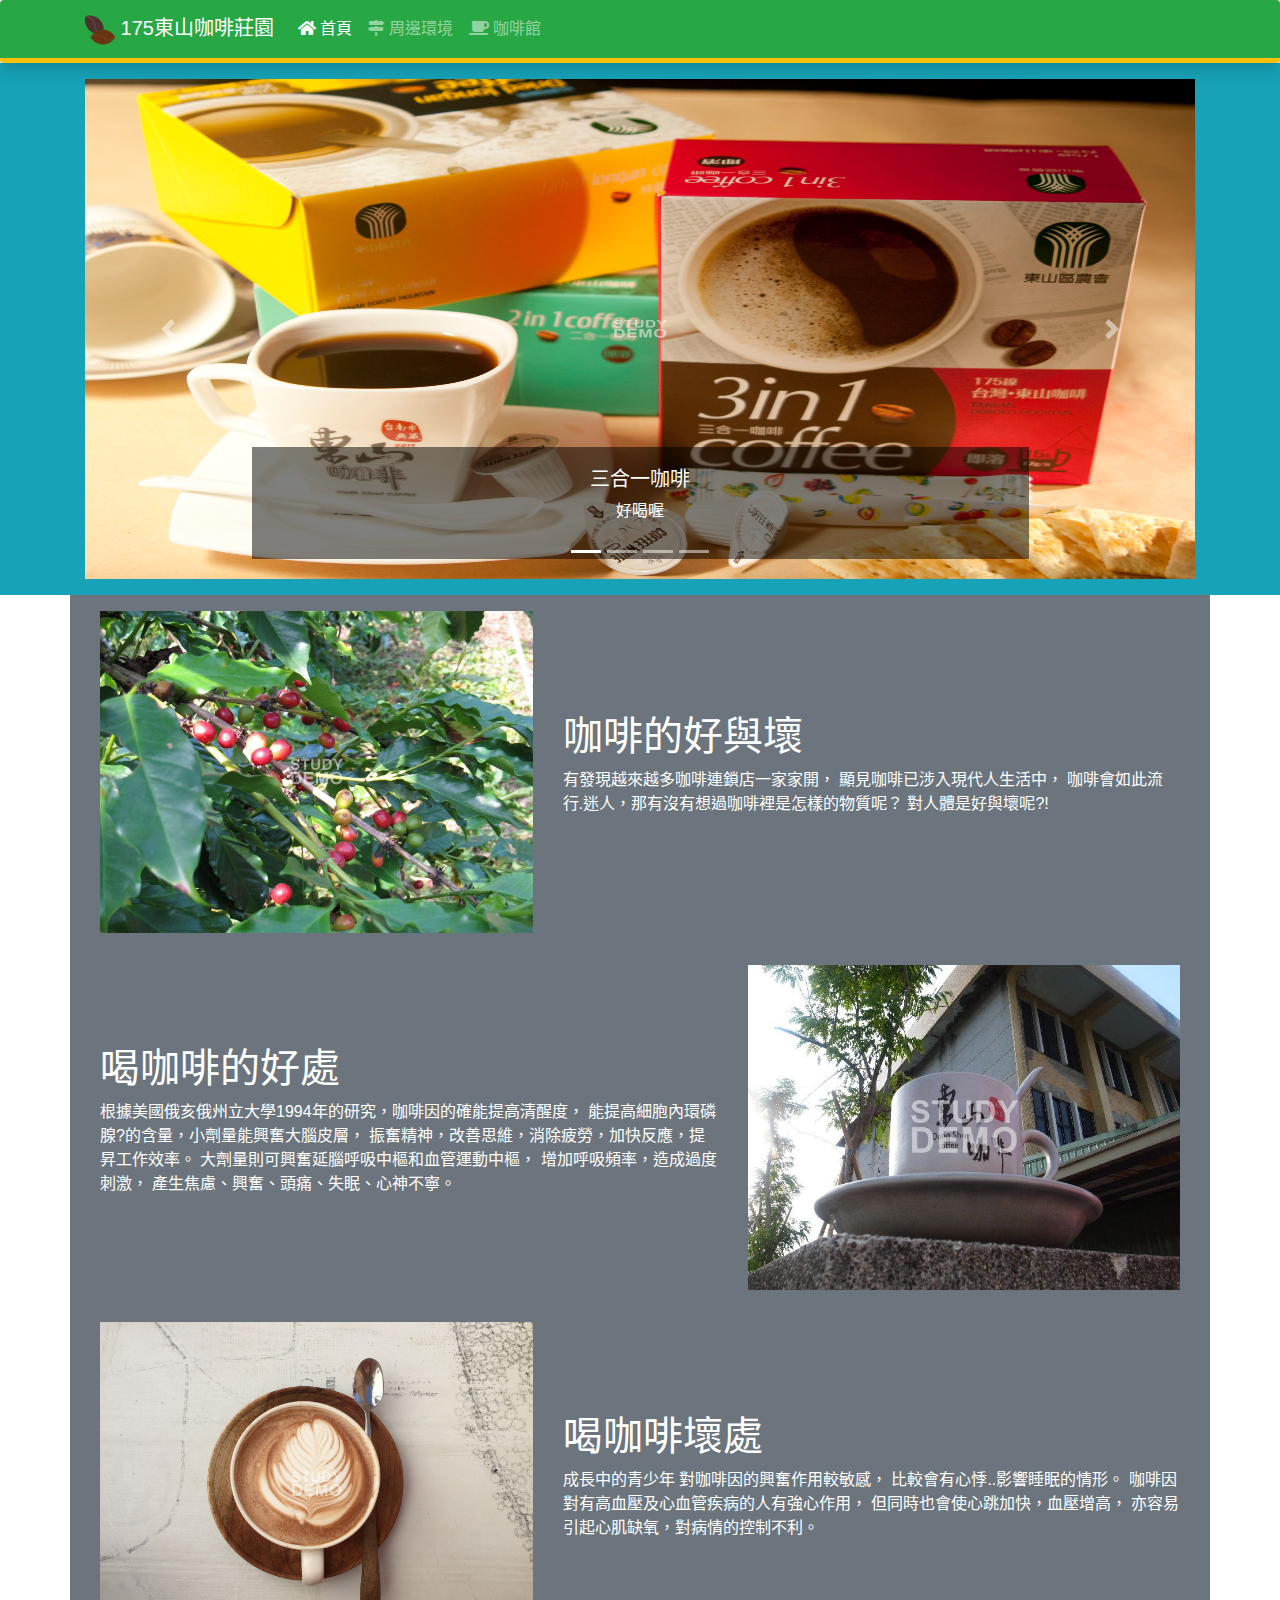
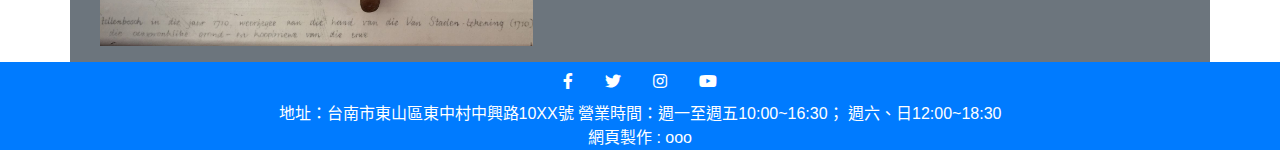
<file: index.html>
<!DOCTYPE html>
<html lang="zh-tw">

<head>
    <!-- Global site tag (gtag.js) - Google Analytics -->
<script async src="https://www.googletagmanager.com/gtag/js?id=UA-142176894-1"></script>
<script>
  window.dataLayer = window.dataLayer || [];
  function gtag(){dataLayer.push(arguments);}
  gtag('js', new Date());

  gtag('config', 'UA-142176894-1');
</script>

    <meta charset="UTF-8">
    <meta name="viewport" content="width=device-width, initial-scale=1.0">
    <meta http-equiv="X-UA-Compatible" content="ie=edge">
    <title>175東山咖啡莊園</title>

    <link rel="shortcut icon" href="./img/favicon.ico" type="image/x-icon">
    <link rel="stylesheet" href="./css/bootstrap.min.css">
    <link rel="stylesheet" href="./css/all.min.css">
    <link rel="stylesheet" href="./css/coffee.css">

</head>

<body>
    <nav class="navbar navbar-expand-lg navbar-dark bg-success border-bottom border-warning shadow rounded ">
        <!-- 自行加入 喔 -->
        <div class="container">

            <a class="navbar-brand" href="index.html"> <img src="./img/coffee64.png" width="30"> 175東山咖啡莊園 </a>
            <button class="navbar-toggler" type="button" data-toggle="collapse" data-target="#navbarSupportedContent"
                aria-controls="navbarSupportedContent" aria-expanded="false" aria-label="Toggle navigation">
                <span class="navbar-toggler-icon"></span>
            </button>
            <!--可摺疊喔  -->
            <div class="collapse navbar-collapse" id="navbarSupportedContent">
                <ul class="navbar-nav mr-auto">

                    <li class="nav-item active">
                        <a class="nav-link" href="index.html"> <i class=" fas fa-home"></i> 首頁</a>
                    </li>
                    <li class="nav-item">
                        <a class="nav-link" href="map.html"><i class=" fas fa-map-signs"></i> 周邊環境</a>
                    </li>

                    <li class="nav-item">
                        <a class="nav-link" href="shop.html"> <i class=" fas fa-coffee"></i> 咖啡館</a>
                    </li>
                </ul>

            </div>
        </div>
    </nav>

    <div class="container-fluid bg-info py-3">
        <div class="container">
            <div id="carouselExampleIndicators" class="carousel slide" data-ride="carousel">
                <ol class="carousel-indicators">
                    <li data-target="#carouselExampleIndicators" data-slide-to="0" class="active"></li>
                    <li data-target="#carouselExampleIndicators" data-slide-to="1"></li>
                    <li data-target="#carouselExampleIndicators" data-slide-to="2"></li>
                    <li data-target="#carouselExampleIndicators" data-slide-to="3"></li>
                </ol>
                <div class="carousel-inner">
                    <div class="carousel-item active">
                        <img src="./img/Coffee-goods_09.jpg" class="d-block w-100" alt="...">
                        <div class="carousel-caption d-none d-md-block">
                            <h5>三合一咖啡</h5>
                            <p>好喝喔</p>
                        </div>

                    </div>
                    <div class="carousel-item">
                        <img src="./img/banner-image_17.jpg" class="d-block w-100" alt="...">

                        <div class="carousel-caption d-none d-md-block">
                            <h5>特調咖啡</h5>
                            <p>真的很好喝喔</p>
                        </div>
                    </div>
                    <div class="carousel-item">
                        <img src="./img/dongshan-cafe_05.jpg" class="d-block w-100" alt="...">

                        <div class="carousel-caption d-none d-md-block">
                            <h5>咖啡館</h5>
                            <p>打卡好地方</p>
                        </div>
                    </div>

                    <div class="carousel-item">
                        <img src="./img/dongshan-cafe_08.jpg" class="d-block w-100" alt="...">


                        <div class="carousel-caption d-none d-md-block">
                            <h5>咖啡文化館</h5>
                            <p>認識咖啡文化</p>
                        </div>
                    </div>
                </div>
                <a class="carousel-control-prev" href="#carouselExampleIndicators" role="button" data-slide="prev">
                    <span class="carousel-control-prev-icon" aria-hidden="true"></span>
                    <span class="sr-only">Previous</span>
                </a>
                <a class="carousel-control-next" href="#carouselExampleIndicators" role="button" data-slide="next">
                    <span class="carousel-control-next-icon" aria-hidden="true"></span>
                    <span class="sr-only">Next</span>
                </a>
            </div>
        </div>
    </div>

    <div class="container fluid bg-secondary ">
        <div class="container">

            <div class="row">
                <!--
                文字配圖介紹
                文字 7  圖片 5 手機時 都是 12 
                -->

                <div class="col-12 col-md-5 my-3 myimg">

                    <img src="./img/banner-image_01.jpg" alt="" class="w-100">

                </div>
                <div class="col-12 col-md-7 text-white my-3 align-self-center mytext">
                    <h1>咖啡的好與壞</h1>
                    <p>

                        有發現越來越多咖啡連鎖店一家家開，
                        顯見咖啡已涉入現代人生活中，
                        咖啡會如此流行.迷人，那有沒有想過咖啡裡是怎樣的物質呢？
                        對人體是好與壞呢?!


                    </p>

                </div>

            </div>
            <div class="row">
                <div class="col-12 col-md-7 text-white my-3 align-self-center mytext">

                    <h1>喝咖啡的好處</h1>
                    <p>

                        根據美國俄亥俄州立大學1994年的研究，咖啡因的確能提高清醒度，
                        能提高細胞內環磷腺?的含量，小劑量能興奮大腦皮層，
                        振奮精神，改善思維，消除疲勞，加快反應，提昇工作效率。
                        大劑量則可興奮延腦呼吸中樞和血管運動中樞，
                        增加呼吸頻率，造成過度刺激，
                        產生焦慮、興奮、頭痛、失眠、心神不寧。


                    </p>


                </div>

                <div class="col-12 col-md-5 my-3 myimg ">
                    <img src="./img/banner-image_03.jpg" alt="" class="w-100">

                </div>

            </div>
            <div class="row">

                <div class="col-12 col-md-5 my-3 myimg">
                    <img src="./img/banner-image_05.jpg" alt="" class="w-100">

                </div>


                <div class="col-12 col-md-7 text-white my-3 align-self-center mytext">

                    <h1>喝咖啡壞處</h1>
                    <p>

                        成長中的青少年 對咖啡因的興奮作用較敏感，
                        比較會有心悸..影響睡眠的情形。
                        咖啡因對有高血壓及心血管疾病的人有強心作用，
                        但同時也會使心跳加快，血壓增高，
                        亦容易引起心肌缺氧，對病情的控制不利。


                    </p>


                </div>

            </div>

        </div>
    </div>

    <div class="container-fluid bg-primary">

        <div class="container text-white text-center" style="height:100px font-size:20px">

            <div class="row h-100">

                <div class="col-12 align-self-center">

                    <ul class="nav justify-content-center">
                        <li class="nav-item">
                            <a class="nav-link text-white active" href="https://www.facebook.com/coffedoroko"
                                target="_blank"><i class="fab fa-facebook-f"></i></a>
                        </li>
                        <li class="nav-item">
                            <a class="nav-link text-white" href="#"><i class="fab fa-twitter"></i></a>
                        </li>
                        <li class="nav-item">
                            <a class="nav-link text-white" href="#"><i class="fab fa-instagram"></i></a>
                        </li>
                        <li class="nav-item">
                            <a class="nav-link text-white" href="#"><i class="fab fa-youtube"></i></a>
                        </li>
                    </ul>

                    地址：台南市東山區東中村中興路10XX號

                    營業時間：週一至週五10:00~16:30； 週六、日12:00~18:30

                    <br>

                    網頁製作 : ooo
                </div>
            </div>
        </div>


    </div>


    <script src="./js/jquery-3.4.1.min.js"></script>
    <script src="./js/bootstrap.bundle.min.js"></script>

</body>

</html>
</file>
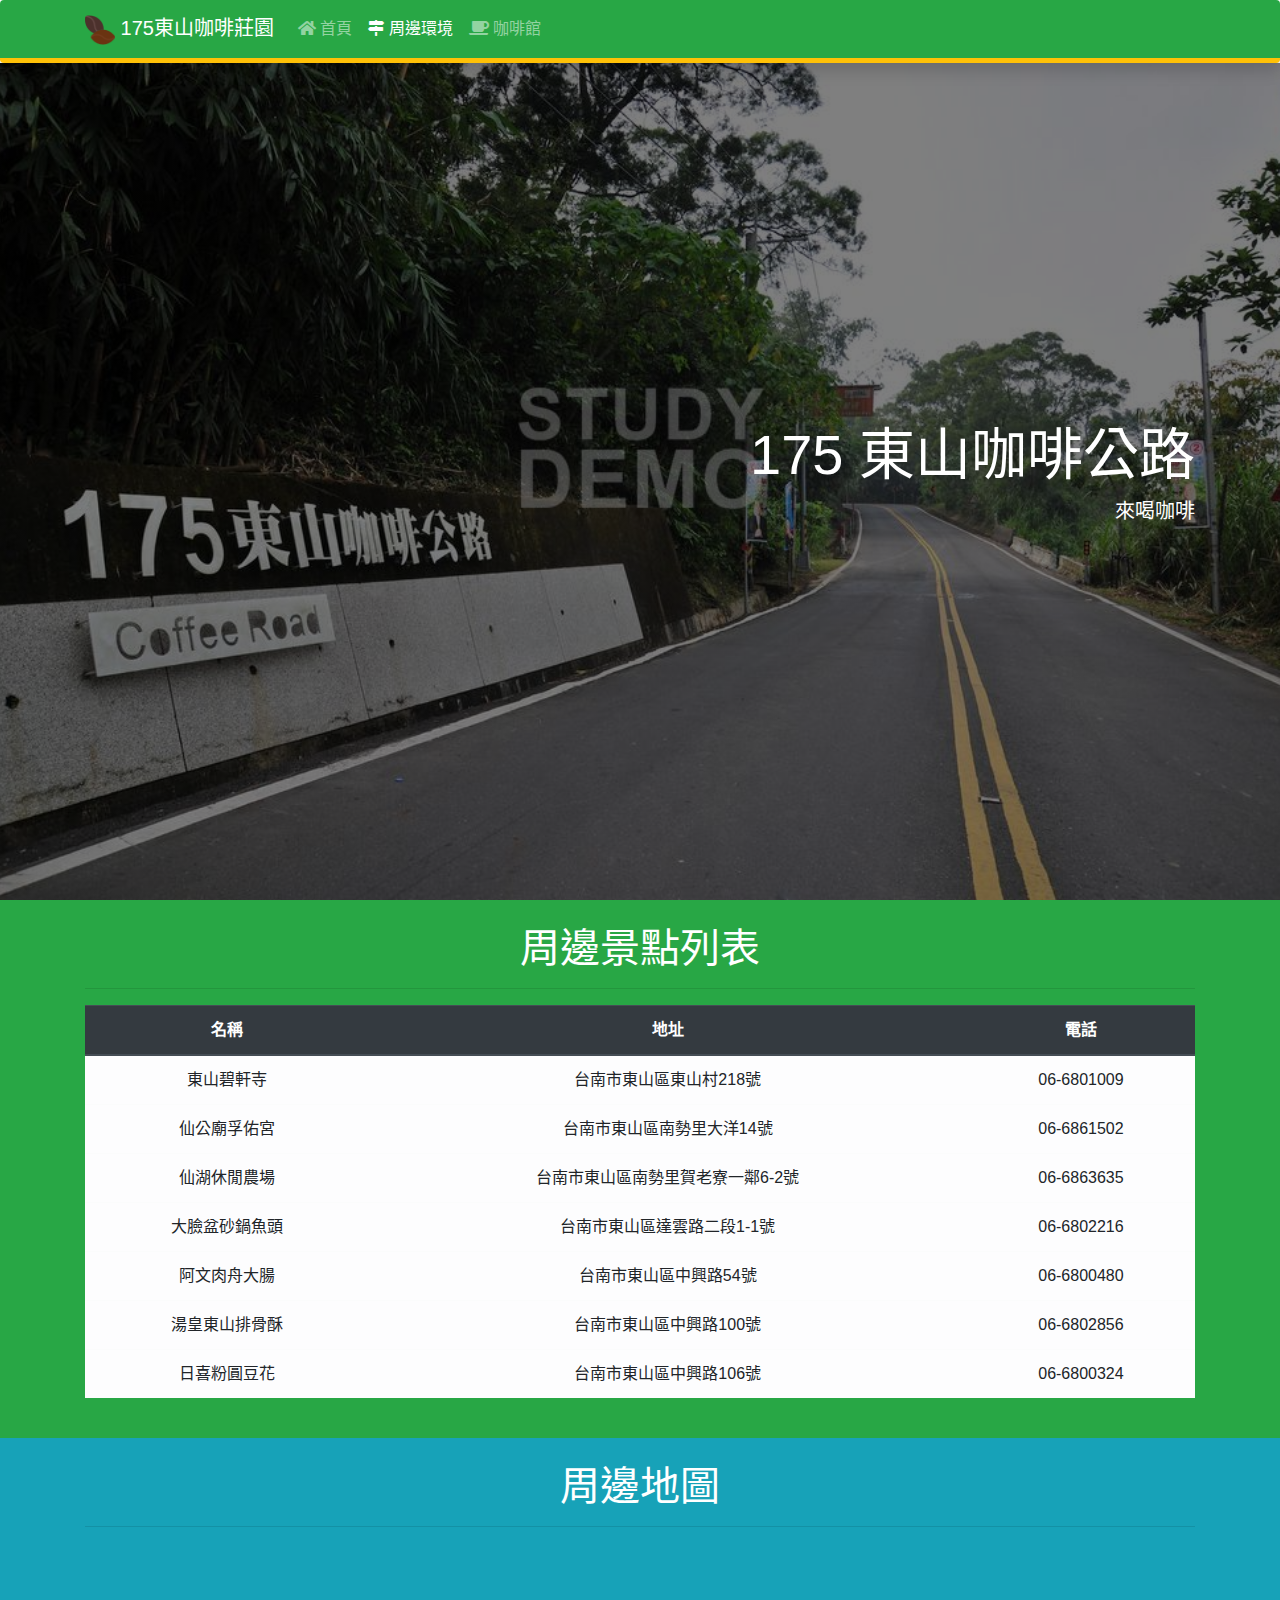
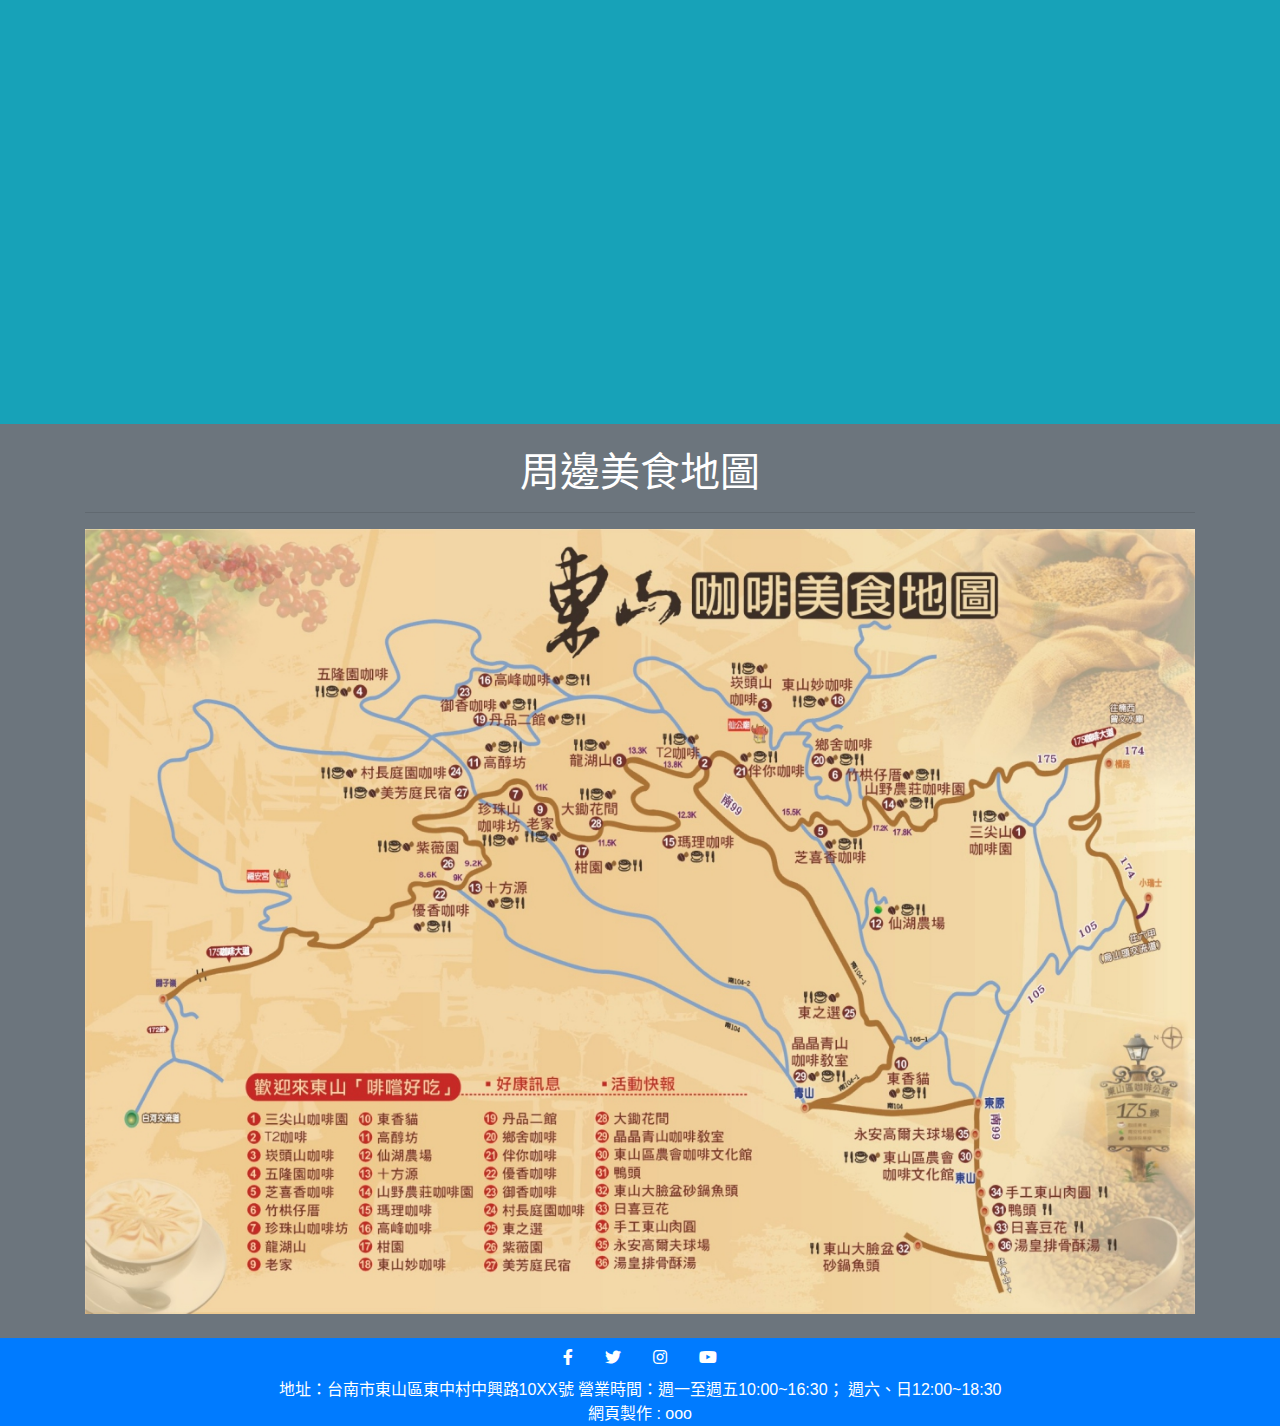
<file: map.html>
<!DOCTYPE html>
<html lang="zh-tw">

<head>

<!-- Global site tag (gtag.js) - Google Analytics -->
<script async src="https://www.googletagmanager.com/gtag/js?id=UA-142176894-1"></script>
<script>
  window.dataLayer = window.dataLayer || [];
  function gtag(){dataLayer.push(arguments);}
  gtag('js', new Date());

  gtag('config', 'UA-142176894-1');
</script>
    
    
    <meta charset="UTF-8">
    <meta name="viewport" content="width=device-width, initial-scale=1.0">
    <meta http-equiv="X-UA-Compatible" content="ie=edge">
    <title>175東山咖啡莊園 - 周邊環境 </title>

    <link rel="shortcut icon" href="./img/favicon.ico" type="image/x-icon">
    <link rel="stylesheet" href="./css/bootstrap.min.css">
    <link rel="stylesheet" href="./css/all.min.css">
    <link rel="stylesheet" href="./css/coffee.css">

</head>

<body>
    <nav class="navbar navbar-expand-lg navbar-dark bg-success border-bottom border-warning shadow rounded ">
        <!-- 自行加入 喔 -->
        <div class="container">

            <a class="navbar-brand" href="index.html"> <img src="./img/coffee64.png" width="30"> 175東山咖啡莊園</a>
            <button class="navbar-toggler" type="button" data-toggle="collapse" data-target="#navbarSupportedContent"
                aria-controls="navbarSupportedContent" aria-expanded="false" aria-label="Toggle navigation">
                <span class="navbar-toggler-icon"></span>
            </button>
            <!--可摺疊喔  -->
            <div class="collapse navbar-collapse" id="navbarSupportedContent">
                <ul class="navbar-nav mr-auto">

                    <li class="nav-item ">
                        <a class="nav-link" href="index.html"> <i class=" fas fa-home"></i> 首頁</a>
                    </li>
                    <li class="nav-item active">
                        <a class="nav-link" href="map.html"><i class=" fas fa-map-signs"></i> 周邊環境</a>
                    </li>

                    <li class="nav-item">
                        <a class="nav-link" href="shop.html"> <i class=" fas fa-coffee"></i> 咖啡館</a>
                    </li>
                </ul>

            </div>
        </div>
    </nav>


    <div class="jumbotron jumbotron-fluid" id="jb1">
        <div class="container h-100">

            <div class="row align-items-center h-100">
                <div class="col-12 text-right">

                    <h1 class="display-4">175 東山咖啡公路</h1>
                    <p class="lead">來喝咖啡</p>


                </div>
            </div>


        </div>
    </div>


    <div class="container-fiuid bg-success">

        <div class="container">

            <div class="row">

                <div class="col-12 text-center text-white py-4">

                    <h1> 周邊景點列表</h1>
                    <hr>

                    <table class="table table-hover table-light">
                        <thead class="thead-dark">
                            <tr>
                                <th>名稱</th>
                                <th>地址</th>
                                <th>電話</th>
                            </tr>
                        </thead>
                        <tbody>

                            <tr>
                                <td>東山碧軒寺</td>
                                <td>台南市東山區東山村218號</td>
                                <td>06-6801009</td>
                            </tr>

                            <tr>
                                <td>仙公廟孚佑宮</td>
                                <td>台南市東山區南勢里大洋14號</td>
                                <td>06-6861502</td>
                            </tr>

                            <tr>
                                <td>仙湖休閒農場</td>
                                <td>台南市東山區南勢里賀老寮一鄰6-2號</td>
                                <td>06-6863635</td>
                            </tr>

                            <tr>
                                <td>大臉盆砂鍋魚頭</td>
                                <td>台南市東山區達雲路二段1-1號</td>
                                <td>06-6802216</td>
                            </tr>

                            <tr>
                                <td>阿文肉舟大腸</td>
                                <td>台南市東山區中興路54號</td>
                                <td>06-6800480</td>
                            </tr>
                            <tr>
                                <td>湯皇東山排骨酥</td>
                                <td>台南市東山區中興路100號</td>
                                <td>06-6802856</td>
                            </tr>

                            <tr>
                                <td>日喜粉圓豆花</td>
                                <td>台南市東山區中興路106號</td>
                                <td>06-6800324</td>
                            </tr>

                        </tbody>
                    </table>
                </div>

            </div>


        </div>



    </div>


    <div class="container-fluid bg-info">
        <div class="container">
            <div class="row">
                <div class="col-12 py-4 text-center text-white">

                    <h1> 周邊地圖</h1>
                    <hr>


                    <iframe
                        src="https://www.google.com/maps/embed?pb=!1m18!1m12!1m3!1d3663.829619840536!2d120.40092521542654!3d23.321939810924288!2m3!1f0!2f0!3f0!3m2!1i1024!2i768!4f13.1!3m3!1m2!1s0x346e8ef7a4f12ecd%3A0x2185dcb8a7697b15!2z5p2x5bGx5Y2A6L6y5pyD!5e0!3m2!1szh-TW!2stw!4v1558146323379!5m2!1szh-TW!2stw"
                        width="100%" height="450" frameborder="0" style="border:0" allowfullscreen></iframe>

                </div>
            </div>
        </div>
    </div>

    <div class="container-fluid bg-secondary">
        <div class="container">
            <div class="row">
                <div class="col-12 py-4 text-center text-white">

                    <h1> 周邊美食地圖</h1>
                    <hr>

                    <!--http://tscafe.fridy.cc/?fbclid=IwAR13HrTr1mOu4g2RV-CVUtXLf646bfS5RkT65I8e04XMFW0SnjA7MmnxQ58-->

                    <a href="http://tscafe.fridy.cc/?fbclid=IwAR13HrTr1mOu4g2RV-CVUtXLf646bfS5RkT65I8e04XMFW0SnjA7MmnxQ58"
                        target="_blank"><img src="./img/map.jpg" width="100%" alt="周邊美食地圖"> </a>

                </div>
            </div>
        </div>
    </div>


    <div class="container-fluid bg-primary">

        <div class="container text-white text-center" style="height:100px font-size:20px">

            <div class="row h-100">

                <div class="col-12 align-self-center">

                    <ul class="nav justify-content-center">
                        <li class="nav-item">
                            <a class="nav-link text-white active" href="https://www.facebook.com/coffedoroko"
                                target="_blank"><i class="fab fa-facebook-f"></i></a>
                        </li>
                        <li class="nav-item">
                            <a class="nav-link text-white" href="#"><i class="fab fa-twitter"></i></a>
                        </li>
                        <li class="nav-item">
                            <a class="nav-link text-white" href="#"><i class="fab fa-instagram"></i></a>
                        </li>
                        <li class="nav-item">
                            <a class="nav-link text-white" href="#"><i class="fab fa-youtube"></i></a>
                        </li>
                    </ul>

                    地址：台南市東山區東中村中興路10XX號

                    營業時間：週一至週五10:00~16:30； 週六、日12:00~18:30

                    <br>

                    網頁製作 : ooo
                </div>
            </div>
        </div>


    </div>


    <script src="./js/jquery-3.4.1.min.js"></script>
    <script src="./js/bootstrap.bundle.min.js"></script>

</body>

</html>
</file>
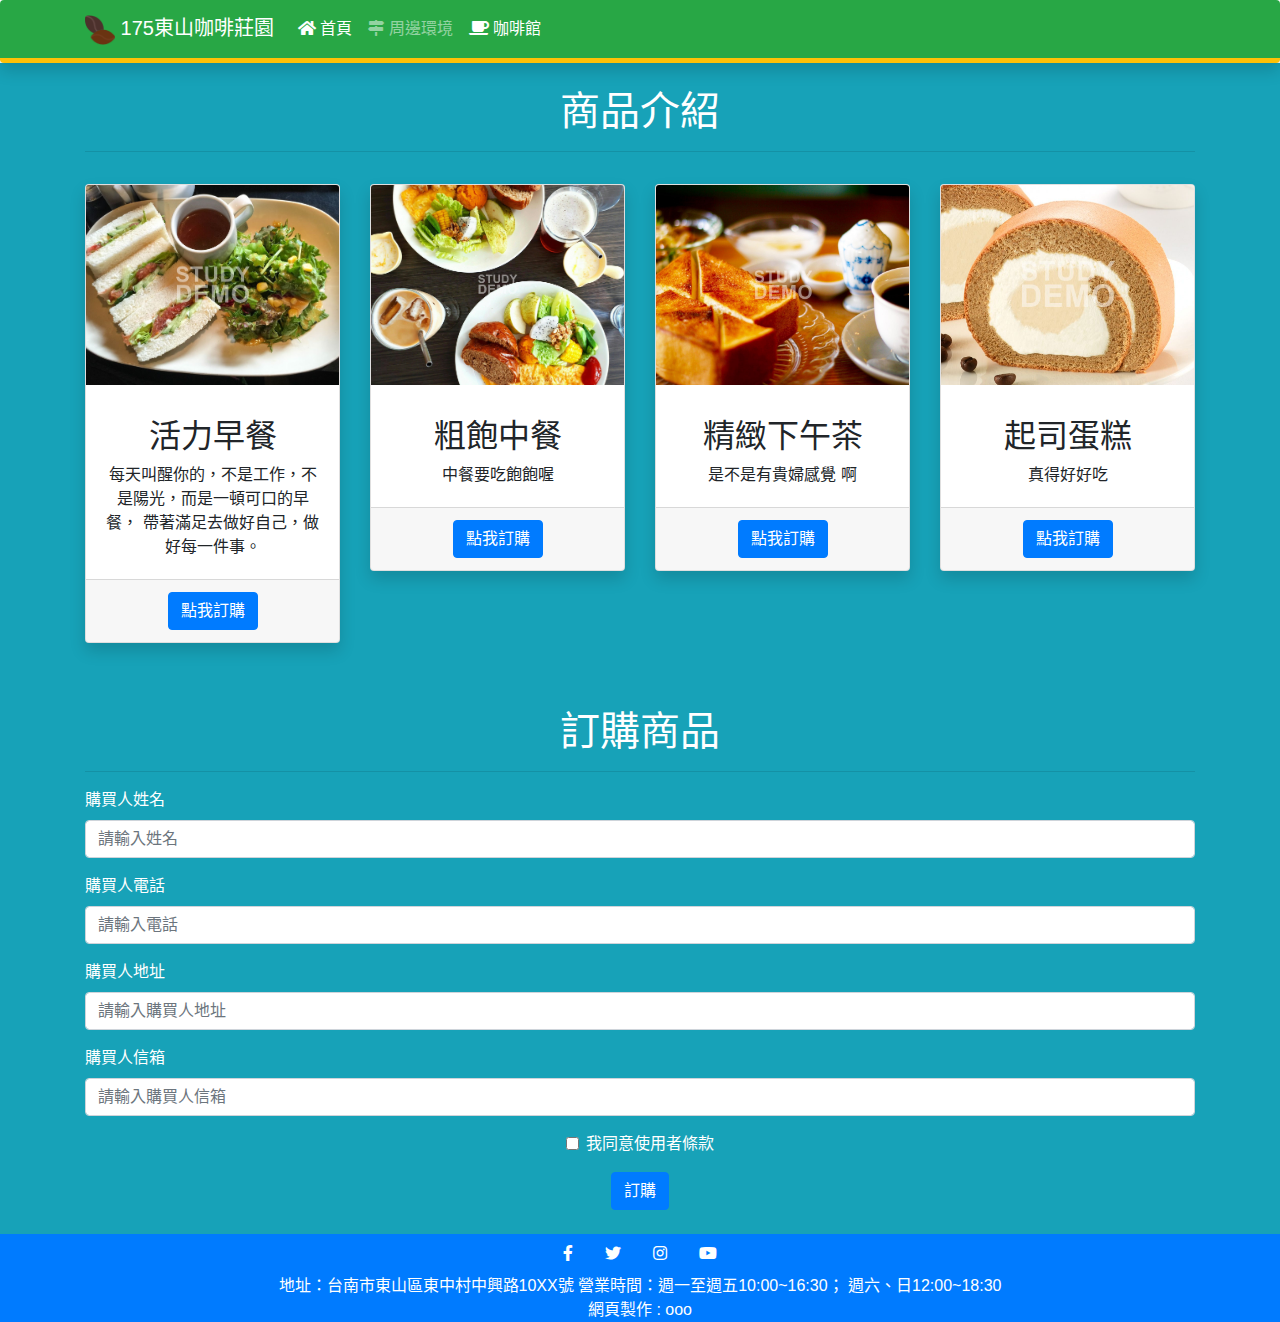
<file: shop.html>
<!DOCTYPE html>
<html lang="zh-tw">

<head>
    
<!-- Global site tag (gtag.js) - Google Analytics -->
<script async src="https://www.googletagmanager.com/gtag/js?id=UA-142176894-1"></script>
<script>
  window.dataLayer = window.dataLayer || [];
  function gtag(){dataLayer.push(arguments);}
  gtag('js', new Date());

  gtag('config', 'UA-142176894-1');
</script>
    
    
    <meta charset="UTF-8">
    <meta name="viewport" content="width=device-width, initial-scale=1.0">
    <meta http-equiv="X-UA-Compatible" content="ie=edge">
    <title>175東山咖啡莊園 - 咖啡館</title>

    <link rel="shortcut icon" href="./img/favicon.ico" type="image/x-icon">
    <link rel="stylesheet" href="./css/bootstrap.min.css">
    <link rel="stylesheet" href="./css/all.min.css">
    <link rel="stylesheet" href="./css/coffee.css">

</head>

<body>
    <nav class="navbar navbar-expand-lg navbar-dark bg-success border-bottom border-warning shadow rounded ">
        <!-- 自行加入 喔 -->
        <div class="container">

            <a class="navbar-brand" href="index.html"> <img src="./img/coffee64.png" width="30"> 175東山咖啡莊園</a>
            <button class="navbar-toggler" type="button" data-toggle="collapse" data-target="#navbarSupportedContent"
                aria-controls="navbarSupportedContent" aria-expanded="false" aria-label="Toggle navigation">
                <span class="navbar-toggler-icon"></span>
            </button>
            <!--可摺疊喔  -->
            <div class="collapse navbar-collapse" id="navbarSupportedContent">
                <ul class="navbar-nav mr-auto">

                    <li class="nav-item active">
                        <a class="nav-link" href="index.html"> <i class=" fas fa-home"></i> 首頁</a>
                    </li>
                    <li class="nav-item">
                        <a class="nav-link" href="map.html"><i class=" fas fa-map-signs"></i> 周邊環境</a>
                    </li>

                    <li class="nav-item active">
                        <a class="nav-link" href="shop.html"> <i class=" fas fa-coffee"></i> 咖啡館</a>
                    </li>
                </ul>

            </div>
        </div>
    </nav>


    <div class="container-fluid bg-info">
        <div class="container py-4">
            <div class="row">
                <div class="col-12  text-center text-white">

                    <h1> 商品介紹</h1>
                    <hr>


                </div>

                <div class="col-12 col-md-6 col-lg-3 my-3 text-center ">

                    <div class="card shadow">
                        <img src="./img/foods_02.jpg" class="card-img-top" alt="...">
                        <div class="card-body">
                            <h5 class="card-title">
                                <H2>活力早餐</H2>
                            </h5>
                            <p class="card-text">每天叫醒你的，不是工作，不是陽光，而是一頓可口的早餐，
                                帶著滿足去做好自己，做好每一件事。</p>

                        </div>

                        <div class="card-footer">

                            <a href="#" class="btn btn-primary">點我訂購</a>

                        </div>


                    </div>

                </div>


                <div class="col-12 col-md-6 col-lg-3 my-3 text-center ">

                    <div class="card shadow">
                        <img src="./img/foods_01.jpg" class="card-img-top" alt="...">
                        <div class="card-body">
                            <h5 class="card-title">
                                <h2>粗飽中餐</h2>
                            </h5>
                            <p class="card-text">中餐要吃飽飽喔</p>

                        </div>

                        <div class="card-footer">

                            <a href="#" class="btn btn-primary">點我訂購</a>

                        </div>

                    </div>
                </div>
                <div class="col-12 col-md-6 col-lg-3 my-3 text-center ">

                    <div class="card shadow ">
                        <img src="./img/foods_03.jpeg" class="card-img-top" alt="...">
                        <div class="card-body">
                            <h5 class="card-title">
                                <h2>精緻下午茶</h2>
                            </h5>
                            <p class="card-text">是不是有貴婦感覺 啊</p>

                        </div>

                        <div class="card-footer">

                            <a href="#" class="btn btn-primary">點我訂購</a>

                        </div>


                    </div>
                </div>


                <div class="col-12 col-md-6 col-lg-3 my-3 text-center ">

                    <div class="card shadow ">
                        <img src="./img/foods_04.jpg" class="card-img-top" alt="...">
                        <div class="card-body">
                            <h5 class="card-title">
                                <h2>起司蛋糕</h2>
                            </h5>
                            <p class="card-text">真得好好吃</p>

                        </div>

                        <div class="card-footer">

                            <a href="#" class="btn btn-primary">點我訂購</a>

                        </div>


                    </div>
                </div>

            </div>
        </div>
    </div>


    <div class="container-fluid bg-info">
        <div class="container">
            <div class="row">
                <div class="col-12 py-4  text-white">

                    <h1 class="text-center"> 訂購商品</h1>
                    <hr>


                    <form>
                        <div class="form-group">
                            <label for="buyName">購買人姓名</label>
                            <input type="text" class="form-control" id="buyName" placeholder="請輸入姓名">
                        </div>
                        <div class="form-group">
                            <label for="buyTel">購買人電話</label>
                            <input type="text" class="form-control" id="buyTel" placeholder="請輸入電話">
                        </div>

                        <div class="form-group">
                            <label for="buyAddress">購買人地址</label>
                            <input type="text" class="form-control" id="buyAddress" placeholder="請輸入購買人地址">
                        </div>

                        <div class="form-group">
                            <label for="buyEmail">購買人信箱</label>
                            <input type="text" class="form-control" id="buyEmail" placeholder="請輸入購買人信箱">
                        </div>





                        <div class="form-group form-check text-center">
                            <input type="checkbox" class="form-check-input" id="exampleCheck1">
                            <label class="form-check-label" for="exampleCheck1">我同意使用者條款</label>
                        </div>

                        <div class="w-100 text-center">
                            
                            <button type="submit" class="btn btn-primary ">訂購</button>

                        </div> 
                    </form>
                </div>
            </div>
        </div>
    </div>



    <div class="container-fluid bg-primary">

        <div class="container text-white text-center" style="height:100px font-size:20px">

            <div class="row h-100">

                <div class="col-12 align-self-center">

                    <ul class="nav justify-content-center">
                        <li class="nav-item">
                            <a class="nav-link text-white active" href="https://www.facebook.com/coffedoroko"
                                target="_blank"><i class="fab fa-facebook-f"></i></a>
                        </li>
                        <li class="nav-item">
                            <a class="nav-link text-white" href="#"><i class="fab fa-twitter"></i></a>
                        </li>
                        <li class="nav-item">
                            <a class="nav-link text-white" href="#"><i class="fab fa-instagram"></i></a>
                        </li>
                        <li class="nav-item">
                            <a class="nav-link text-white" href="#"><i class="fab fa-youtube"></i></a>
                        </li>
                    </ul>

                    地址：台南市東山區東中村中興路10XX號

                    營業時間：週一至週五10:00~16:30； 週六、日12:00~18:30

                    <br>

                    網頁製作 : ooo
                </div>
            </div>
        </div>


    </div>


    <script src="./js/jquery-3.4.1.min.js"></script>
    <script src="./js/bootstrap.bundle.min.js"></script>

</body>

</html>
</file>
<file: css/coffee.css>
body{

    /*加入 引用  Microsoft JhengHei 微軟正黑體*/

    font-family: -apple-system,BlinkMacSystemFont,"Segoe UI",Roboto,"Helvetica Neue",Arial,"Noto Sans",sans-serif,"Apple Color Emoji","Segoe UI Emoji","Segoe UI Symbol","Noto Color Emoji", "Microsoft JhengHei" ;


}

.navbar{

    border-width: 5px !important;

}


.carousel-item img{

    height: 500px; 


}

.carousel-caption {

    background: rgba(0,0,0,0.5)

}


@media(max-width：768px ){

    .myimg{

        order: 1;

    }

    .mytext{

        order: 2;

    }


}

#jb1{

    background-image: linear-gradient(rgba(0,0,0,0.5),rgba(0,0,0,0.5)),  url(../img/Geography_03.jpg);
    background-attachment: fixed;
    background-position: center;
    background-size: cover;
    background-repeat: no-repeat;
    height: calc(100vh - 63px);
    margin-bottom: 0px;
    color: white;
}

.card-img-top{

    height: 200px;
    object-fit: cover;


}

.card-body{
    max-height: 200px;
    overflow-y: auto;

}
</file>
